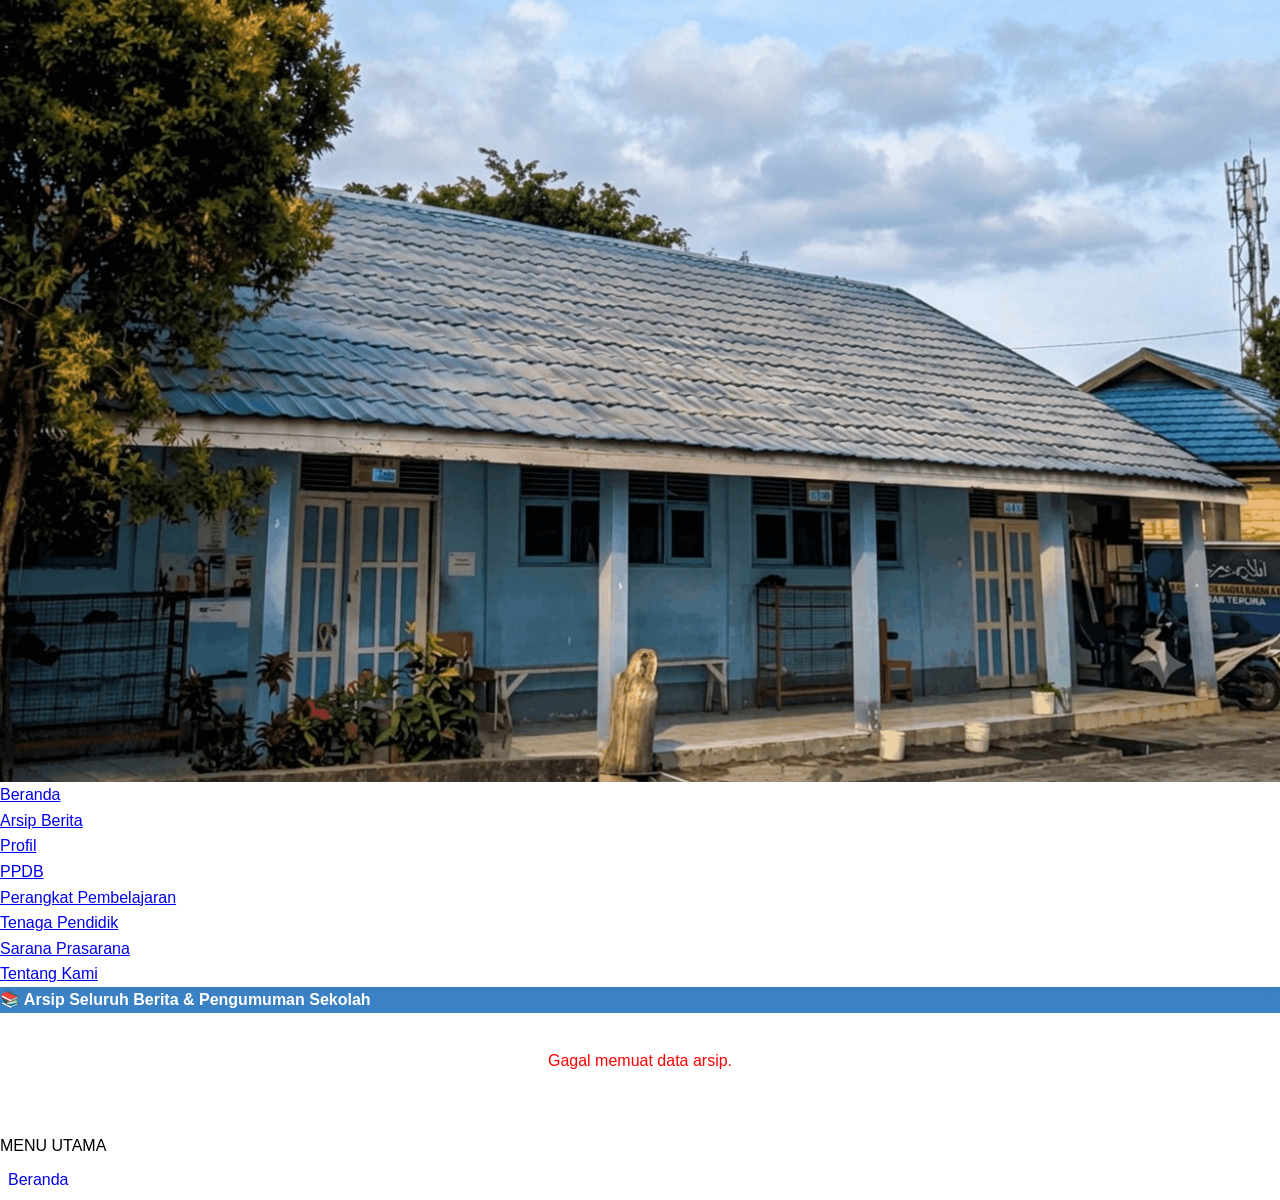
<file: arsip.html>
<!DOCTYPE html>
<html lang="id">
<head>
    <meta charset="UTF-8">
    <meta name="viewport" content="width=device-width, initial-scale=1.0">
    <title>Arsip Semua Berita - MTs Muhammadiyah Martapura</title>
    <link rel="stylesheet" href="style.css">
</head>
<body>

    <div class="desktop-wrapper">
        <!-- HEADER BANNER -->
        <header class="header-banner">
            <a href="index.html">
                <img src="assets/banner.png" alt="Header MTs Muhammadiyah Martapura" class="banner-img" onerror="this.src='https://images.unsplash.com/photo-1580582932707-520aed937b7b?auto=format&fit=crop&w=1200&q=80'">
            </a>
        </header>

        <!-- MAIN NAVBAR -->
        <nav class="main-navbar">
            <ul class="nav-list">
                <li><a href="index.html">Beranda</a></li>
                <li><a href="arsip.html" class="active">Arsip Berita</a></li>
                <li><a href="#">Profil</a></li>
                <li><a href="#">PPDB</a></li>
                <li><a href="#">Perangkat Pembelajaran</a></li>
                <li><a href="#">Tenaga Pendidik</a></li>
                <li><a href="#">Sarana Prasarana</a></li>
                <li><a href="#">Tentang Kami</a></li>
            </ul>
        </nav>

        <!-- LAYOUT UTAMA -->
        <div class="main-body-layout">
            
            <!-- KONTEN ARSIP & PAGINATION -->
            <main class="content-stream">
                <div class="post-item" style="background:#3b82c4; color:#fff; font-weight:bold; margin-bottom:15px;">
                    📚 Arsip Seluruh Berita & Pengumuman Sekolah
                </div>

                <!-- Tempat List Arsip Berita -->
                <div id="arsipContainer">
                    <p style="padding: 20px; text-align: center;">Memuat seluruh arsip berita...</p>
                </div>

                <!-- PAGINATION ALA DIREKTORI (1, 2, 3...) -->
                <div id="paginationContainer" class="pagination-box" style="display:flex; justify-content:center; gap:6px; margin: 20px 0; flex-wrap:wrap;">
                    <!-- Tombol angka akan di-generate otomatis oleh JavaScript -->
                </div>
            </main>

            <!-- SIDEBAR KANAN -->
            <aside class="sidebar-right-column">
                <div class="sidebar-widget text-center">
                    <div class="widget-header">MENU UTAMA</div>
                    <a href="index.html" class="blue-link-bold" style="display:block; padding:8px; text-decoration:none;">Beranda</a>
                </div>
            </aside>

        </div>
    </div>

    <script>
        const GOOGLE_API_URL = "https://script.google.com/macros/s/AKfycbxplgh0uZgSdNltxp2Qw4-SgF9qkdViW5vrlppS-FYN_Rt7hZA2w1aqTlvdCVpNzxeY/exec";
        const PER_PAGE = 5; // Jumlah artikel per halaman di arsip
        let currentPage = 1;
        let semuaBerita = [];

        function formatTanggalIndonesia(tanggalRaw) {
            if (!tanggalRaw) return "";
            if (tanggalRaw.toString().includes("T") || !isNaN(Date.parse(tanggalRaw))) {
                const d = new Date(tanggalRaw);
                if (!isNaN(d.getTime())) {
                    return d.toLocaleDateString("id-ID", { weekday: 'long', year: 'numeric', month: 'long', day: 'numeric' });
                }
            }
            return tanggalRaw;
        }

        async function muatArsip() {
            try {
                const res = await fetch(GOOGLE_API_URL);
                semuaBerita = await res.json();
                
                if (!Array.isArray(semuaBerita) || semuaBerita.length === 0) {
                    document.getElementById("arsipContainer").innerHTML = "<p style='padding:20px; text-align:center;'>Belum ada arsip berita.</p>";
                    return;
                }

                tampilkanHalaman(1);
            } catch (err) {
                document.getElementById("arsipContainer").innerHTML = "<p style='padding:20px; text-align:center; color:red;'>Gagal memuat data arsip.</p>";
            }
        }

        function tampilkanHalaman(page) {
            currentPage = page;
            const container = document.getElementById("arsipContainer");
            container.innerHTML = "";

            const mulai = (page - 1) * PER_PAGE;
            const selesai = mulai + PER_PAGE;
            const dataHalaman = semuaBerita.slice(mulai, selesai);

            dataHalaman.forEach(post => {
                const articleBox = document.createElement("article");
                articleBox.className = "post-item";

                let gambarHTML = "";
                if (post.gambar_url && post.gambar_url.toString().trim() !== "") {
                    gambarHTML = `<div style="text-align: center; margin: 12px 0;"><img src="${post.gambar_url}" alt="${post.judul}" class="post-featured-img" style="max-width:100%; height:auto; border-radius:8px;"></div>`;
                }

                let formatIsi = post.isi ? post.isi.toString() : '';
                let tanggalRapi = formatTanggalIndonesia(post.tanggal);

                articleBox.innerHTML = `
                    <div class="post-header-date">${tanggalRapi}</div>
                    <h2 class="post-title"><a href="#">${post.judul}</a></h2>
                    ${gambarHTML}
                    <div class="post-content">
                        <div style="white-space: pre-wrap; word-wrap: break-word; line-height: 1.6;">${formatIsi}</div>
                    </div>
                    <div class="post-meta-footer">
                        <span>Diposting oleh <strong class="author-name">${post.penulis || "MTs Muhammadiyah Martapura"}</strong></span>
                        <span class="comment-status">Arsip</span>
                    </div>
                `;
                container.appendChild(articleBox);
            });

            renderPaginationControls();
        }

        function renderPaginationControls() {
            const paginationEl = document.getElementById("paginationContainer");
            paginationEl.innerHTML = "";

            const totalPages = Math.ceil(semuaBerita.length / PER_PAGE);
            if (totalPages <= 1) return;

            // Tombol Prev
            if (currentPage > 1) {
                paginationEl.appendChild(buatTombolPage("« Prev", currentPage - 1));
            }

            // Tombol Nomor Halaman (Ala Direktori / Pornhub style)
            for (let i = 1; i <= totalPages; i++) {
                const btn = buatTombolPage(i, i);
                if (i === currentPage) {
                    btn.style.background = "#3b82c4";
                    btn.style.color = "#fff";
                    btn.style.borderColor = "#20598f";
                }
                paginationEl.appendChild(btn);
            }

            // Tombol Next
            if (currentPage < totalPages) {
                paginationEl.appendChild(buatTombolPage("Next »", currentPage + 1));
            }
        }

        function buatTombolPage(label, targetPage) {
            const btn = document.createElement("button");
            btn.innerText = label;
            btn.style.cssText = "padding: 8px 14px; background: #fff; border: 1px solid #b2c9d8; border-radius: 6px; cursor: pointer; font-weight: bold; font-size: 13px; color: #333;";
            btn.onmouseover = () => { if(targetPage !== currentPage) btn.style.background = "#f0f4f8"; };
            btn.onmouseout = () => { if(targetPage !== currentPage) btn.style.background = "#fff"; };
            btn.onclick = () => {
                tampilkanHalaman(targetPage);
                window.scrollTo({ top: 0, behavior: 'smooth' });
            };
            return btn;
        }

        document.addEventListener("DOMContentLoaded", muatArsip);
    </script>
</body>
</html>
</file>
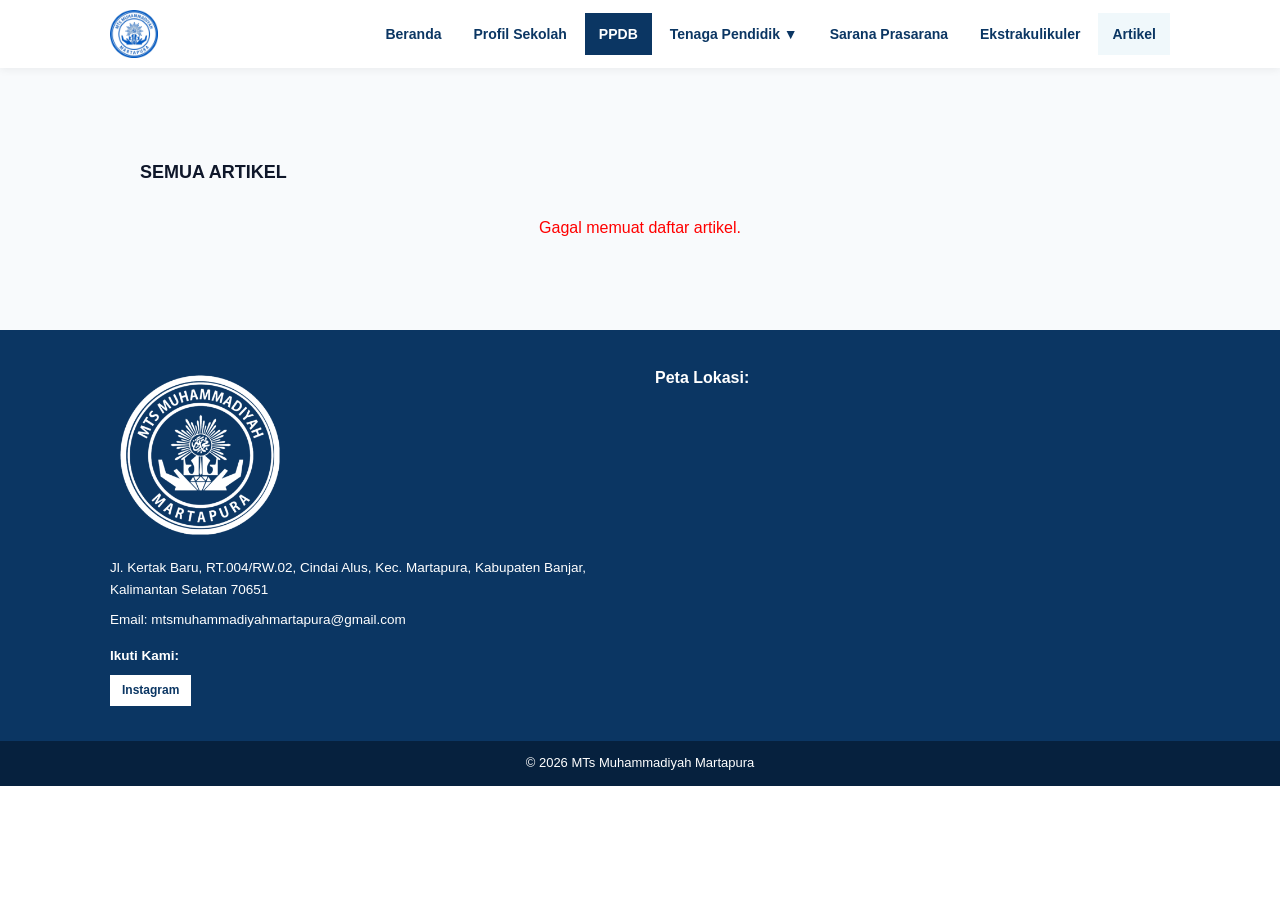
<file: artikel.html>
<!DOCTYPE html>
<html lang="id">
<head>
    <meta charset="UTF-8">
    <meta name="viewport" content="width=device-width, initial-scale=1.0">
    <title>Artikel - MTs Muhammadiyah Martapura</title>

    <link href="https://fonts.googleapis.com/css2?family=Plus+Jakarta+Sans:wght@400;500;600;700;800&display=swap" rel="stylesheet">
    <link rel="stylesheet" href="style.css">

    <style>
        /* =========================================
           TAMPILAN BACA BERITA (NEWS PORTAL STYLE)
           ========================================= */
        
        body {
            background-color: #f8fafc; /* Background luar agak abu-abu */
        }

        .reading-layout {
            padding: 40px 20px;
        }

        /* BOX KERTAS BACA ARTIKEL */
        .reading-container {
            max-width: 780px; /* Lebar ideal membaca */
            margin: 0 auto;
            background: #ffffff;
            padding: 45px 50px;
            border-radius: 12px;
            box-shadow: 0 4px 25px rgba(0,0,0,0.03);
        }

        /* HEADER JUDUL ARTIKEL */
        .artikel-header-box {
            margin-bottom: 30px;
            text-align: left;
        }

        .artikel-detail-judul {
            font-size: 34px !important;
            font-weight: 800 !important;
            color: #0f172a;
            line-height: 1.35 !important;
            letter-spacing: -0.5px;
            margin-bottom: 15px;
        }

        /* TANGGAL & PENULIS */
        .artikel-detail-meta {
            font-size: 13.5px;
            color: #64748b;
            font-weight: 600;
            padding-bottom: 15px;
            border-bottom: 2px solid #f1f5f9;
            text-transform: uppercase;
            letter-spacing: 0.5px;
        }

        /* GAMBAR COVER ARTIKEL */
        .artikel-detail-img {
            width: 100%;
            height: auto;
            max-height: 500px;
            object-fit: cover;
            border-radius: 8px;
            margin-bottom: 35px;
            box-shadow: 0 4px 12px rgba(0,0,0,0.05);
        }

   /* MEMBERI JARAK DAN SPASI IDEAL PADA GAMBAR SISIPAN */
.artikel-detail-isi figure {
    margin: 30px auto !important;
    text-align: center;
    display: block;
    clear: both;
}

.artikel-detail-isi figure img {
    border-radius: 8px;
    max-width: 100%;
    height: auto;
    display: block;
    margin: 0 auto;
}

.artikel-detail-isi figcaption {
    font-size: 13.5px;
    color: #64748b;
    font-style: italic;
    margin-top: 10px;
    line-height: 1.4;
}

.artikel-detail-isi p {
    margin-bottom: 1.6rem !important;
}


        /* STYLING GAMBAR DI DALAM ARTIKEL */
        .artikel-detail-isi figure {
            margin: 15px auto;
            text-align: center;
        }
        
        .artikel-detail-isi figure img {
            border-radius: 8px;
            max-width: 100%;
        }

        .artikel-detail-isi figcaption {
            font-size: 13px;
            color: #64748b;
            font-style: italic;
            margin-top: 10px;
        }

        /* STYLING QUOTE DI ARTIKEL */
        .artikel-detail-isi blockquote {
            border-left: 4px solid var(--biru-muh);
            background: #f8fafc;
            padding: 15px 20px;
            margin: 25px 0;
            font-style: italic;
            color: #475569;
            border-radius: 0 8px 8px 0;
        }

        /* =========================================
           GRID POSTINGAN LAINNYA DI BAWAH ARTIKEL
           ========================================= */
        .post-lainnya-section {
            max-width: 1000px;
            margin: 50px auto 0 auto;
        }

        .section-heading-news {
            font-size: 18px;
            font-weight: 800;
            color: #0f172a;
            margin-bottom: 20px;
            padding-bottom: 8px;
            border-bottom: 3px solid var(--biru-muh);
            display: inline-block;
            text-transform: uppercase;
        }

        #artikelGrid {
            display: grid;
            grid-template-columns: repeat(3, 1fr);
            gap: 24px;
        }

        .artikel-card {
            background: #ffffff;
            border-radius: 10px;
            overflow: hidden;
            box-shadow: 0 4px 15px rgba(0,0,0,0.04);
            text-decoration: none;
            transition: transform 0.2s ease, box-shadow 0.2s ease;
            display: flex;
            flex-direction: column;
            border: 1px solid #f1f5f9;
        }

        .artikel-card:hover {
            transform: translateY(-5px);
            box-shadow: 0 10px 25px rgba(0,0,0,0.08);
        }

        .artikel-img-box {
            width: 100%;
            height: 180px;
            background: #e2e8f0;
        }

        .artikel-img-box img {
            width: 100%;
            height: 100%;
            object-fit: cover;
        }

        .artikel-content {
            padding: 18px;
        }

        .artikel-meta-box {
            font-size: 12px;
            color: #64748b;
            margin-bottom: 8px;
            font-weight: 700;
            text-transform: uppercase;
        }

        .artikel-judul {
            font-size: 16px;
            color: #0f172a;
            font-weight: 800;
            line-height: 1.45;
            margin: 0;
        }

        /* RESPONSIVE MOBILE ADJUSTMENTS */
        @media (max-width: 850px) {
            #artikelGrid { grid-template-columns: repeat(2, 1fr); }
        }

        @media (max-width: 600px) {
            .reading-layout { padding: 20px 10px; }
            .reading-container { padding: 25px 20px; border-radius: 8px; }
            .artikel-detail-judul { font-size: 26px !important; }
            .artikel-detail-isi { font-size: 16px; line-height: 1.75; }
            #artikelGrid { grid-template-columns: 1fr; }
        }
    </style>
</head>
<body>

    <!-- NAVBAR -->
    <nav class="main-navbar">
        <div class="nav-container">
            <a href="index.html" class="nav-logo">
                <img src="assets/logo.png" alt="Logo MTs Muhammadiyah">
            </a>
            
            <button class="menu-toggle" id="menuToggle">☰</button>
            
            <ul class="nav-menu" id="navMenu">
                <li><a href="index.html">Beranda</a></li>
                <li><a href="profil.html">Profil Sekolah</a></li>
                <li><a href="https://forms.gle/contoh" target="_blank" class="btn-ppdb">PPDB</a></li>
                <li class="dropdown">
                    <a href="javascript:void(0)">Tenaga Pendidik ▼</a>
                    <div class="dropdown-content">
                        <a href="struktur.html">Struktur Organisasi</a>
                        <a href="pendidik.html">Pendidik & Kependidikan</a>
                    </div>
                </li>
                <li><a href="sarpras.html">Sarana Prasarana</a></li>
                <li><a href="eskul.html">Ekstrakulikuler</a></li>
                <li><a href="artikel.html" class="active">Artikel</a></li>
            </ul>
        </div>
    </nav>

    <!-- WRAPPER HALAMAN BACA -->
    <div class="reading-layout">
        
        <!-- KONTEN ARTIKEL UTAMA (KERTAS PUTIH) -->
        <main class="reading-container" id="artikelFullContent">
            <!-- Teks Loading sebelum JS berjalan -->
            <div style="text-align: center; padding: 60px 0;">
                <p style="color: #64748b; font-size: 16px; font-weight: 600;">Memuat artikel...</p>
            </div>
        </main>

        <!-- KONTEN ARTIKEL LAINNYA / SEMUA ARTIKEL -->
        <section class="post-lainnya-section">
            <h2 class="section-heading-news">Artikel Lainnya</h2>
            <div id="artikelGrid">
                <!-- Card artikel otomatis diinjeksi oleh script.js ke sini -->
            </div>
        </section>

    </div>

    <!-- FOOTER -->
    <footer class="main-footer">
        <div class="footer-container">
            <div class="footer-grid">
                <div class="footer-info">
                    <img src="assets/logo-putih.png" alt="Logo Bawah" class="footer-logo">
                    <p>Jl. Kertak Baru, RT.004/RW.02, Cindai Alus, Kec. Martapura, Kabupaten Banjar, Kalimantan Selatan 70651</p>
                    <p>Email: mtsmuhammadiyahmartapura@gmail.com</p>
                    
                    <div class="social-links">
                        <p><strong>Ikuti Kami:</strong></p>
                        <a href="https://instagram.com/mstmuhmtp" target="_blank" class="btn-sosmed">Instagram</a>
                    </div>
                </div>
                
                <div class="footer-maps">
                    <p style="margin-bottom: 10px; font-weight: bold;">Peta Lokasi:</p>
                    <iframe src="https://www.google.com/maps/embed/v1/place?q=Mts%20Muhammadiyah%20Martapura&key=AIzaSyBFw0Qbyq9zTFTd-tUY6dZWTgaQzuU17R8" width="100%" height="200" loading="lazy"></iframe>
                </div>
            </div>
        </div>
        <div class="footer-copyright">
            &copy; 2026 MTs Muhammadiyah Martapura
        </div>
    </footer>

    <script src="config.js"></script>
    <script src="script.js"></script>
</body>
</html>
</file>
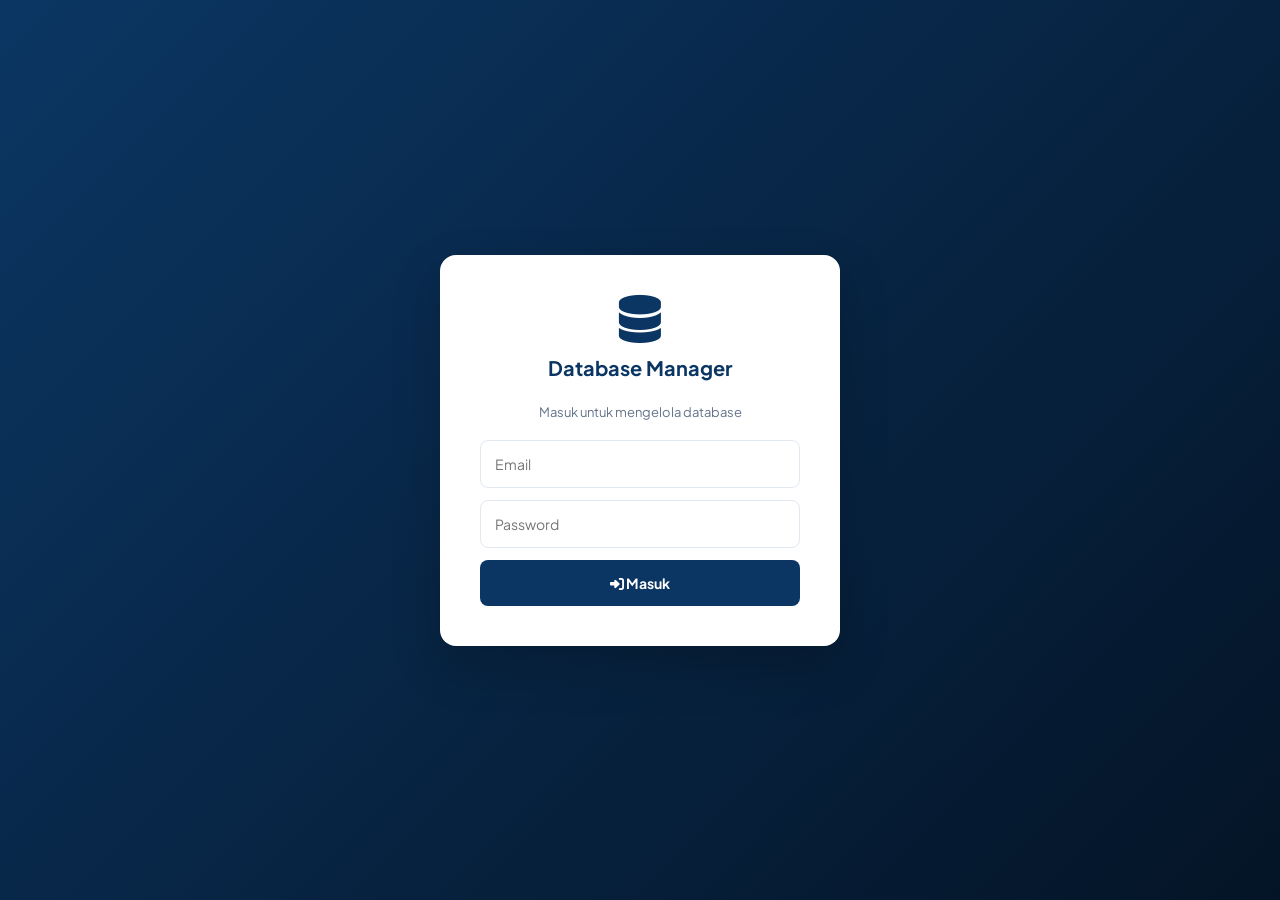
<file: database.html>
<!DOCTYPE html>
<html lang="id">
<head>
    <meta charset="UTF-8">
    <meta name="viewport" content="width=device-width, initial-scale=1.0">
    <title>Database Manager - MTs Mumarta</title>
    <link href="https://fonts.googleapis.com/css2?family=Plus+Jakarta+Sans:wght@400;500;600;700;800&display=swap" rel="stylesheet">
    <link rel="stylesheet" href="https://cdnjs.cloudflare.com/ajax/libs/font-awesome/6.4.0/css/all.min.css">
    <script src="config.js"></script>
    <style>
        :root {
            --bg: #f1f5f9;
            --card: #ffffff;
            --primary: #0b3663;
            --text: #1e293b;
            --muted: #64748b;
            --border: #e2e8f0;
            --danger: #dc2626;
            --success: #16a34a;
        }
        * { margin: 0; padding: 0; box-sizing: border-box; font-family: 'Plus Jakarta Sans', sans-serif; }
        body { background: var(--bg); color: var(--text); min-height: 100vh; }
        
        .login-wrapper {
            display: flex; justify-content: center; align-items: center;
            min-height: 100vh; background: linear-gradient(135deg, var(--primary) 0%, #041426 100%);
        }
        .login-card {
            background: #fff; padding: 40px; border-radius: 16px; width: 400px;
            box-shadow: 0 20px 50px rgba(0,0,0,0.2); text-align: center;
        }
        .login-card h2 { color: var(--primary); margin-bottom: 24px; font-size: 20px; }
        .login-card input {
            width: 100%; padding: 14px; border: 1.5px solid var(--border);
            border-radius: 8px; font-size: 14px; margin-bottom: 12px; outline: none;
        }
        .login-card button {
            width: 100%; padding: 14px; background: var(--primary); color: #fff;
            border: none; border-radius: 8px; font-weight: 700; font-size: 14px; cursor: pointer;
        }
        .login-card button:hover { background: #06213e; }
        
        .app { display: none; max-width: 1400px; margin: 0 auto; padding: 24px; }
        .topbar {
            background: var(--card); padding: 16px 24px; border-radius: 12px;
            display: flex; justify-content: space-between; align-items: center;
            margin-bottom: 24px; border: 1px solid var(--border);
        }
        .topbar h1 { font-size: 20px; display: flex; align-items: center; gap: 10px; }
        .topbar .actions { display: flex; gap: 10px; }
        
        .btn { padding: 10px 18px; border-radius: 8px; border: none; font-weight: 600; font-size: 13px; cursor: pointer; display: inline-flex; align-items: center; gap: 6px; }
        .btn-primary { background: var(--primary); color: #fff; }
        .btn-outline { background: #fff; color: var(--text); border: 1.5px solid var(--border); }
        .btn-danger { background: #fee2e2; color: var(--danger); }
        .btn-sm { padding: 6px 12px; font-size: 12px; }
        .btn-icon { padding: 6px 8px; }
        
        .stats-grid { display: grid; grid-template-columns: repeat(4, 1fr); gap: 16px; margin-bottom: 24px; }
        .stat-card {
            background: var(--card); padding: 20px; border-radius: 12px;
            border: 1px solid var(--border); text-align: center;
        }
        .stat-card .icon { font-size: 28px; margin-bottom: 8px; color: var(--primary); }
        .stat-card .value { font-size: 28px; font-weight: 800; }
        .stat-card .label { font-size: 12px; color: var(--muted); margin-top: 4px; }
        
        .panel {
            background: var(--card); border-radius: 12px; border: 1px solid var(--border);
            padding: 24px; margin-bottom: 24px;
        }
        .panel-title {
            font-size: 16px; font-weight: 700; margin-bottom: 16px;
            display: flex; align-items: center; justify-content: space-between;
        }
        
        .toolbar { display: flex; gap: 10px; margin-bottom: 16px; flex-wrap: wrap; align-items: center; }
        .toolbar input, .toolbar select {
            padding: 10px 14px; border: 1.5px solid var(--border); border-radius: 8px;
            font-size: 13px; outline: none;
        }
        .toolbar input { flex: 1; min-width: 200px; }
        .toolbar select { min-width: 180px; }
        
        table { width: 100%; border-collapse: collapse; font-size: 13px; }
        th { text-align: left; padding: 12px; background: #f8fafc; font-weight: 700; font-size: 12px; color: var(--muted); border-bottom: 2px solid var(--border); cursor: pointer; user-select: none; white-space: nowrap; }
        th:hover { color: var(--primary); }
        td { padding: 10px 12px; border-bottom: 1px solid #f1f5f9; max-width: 300px; overflow: hidden; text-overflow: ellipsis; white-space: nowrap; }
        tr:hover td { background: #f8fafc; }
        
        .pagination { display: flex; justify-content: center; gap: 6px; margin-top: 16px; }
        .pagination button { padding: 8px 14px; border: 1px solid var(--border); background: #fff; border-radius: 6px; cursor: pointer; font-weight: 600; font-size: 13px; }
        .pagination button.active { background: var(--primary); color: #fff; border-color: var(--primary); }
        .pagination button:disabled { opacity: 0.4; cursor: default; }
        
        .sql-editor { width: 100%; min-height: 120px; padding: 14px; border: 1.5px solid var(--border); border-radius: 8px; font-family: 'Courier New', monospace; font-size: 13px; resize: vertical; outline: none; }
        .sql-result { margin-top: 16px; max-height: 300px; overflow: auto; }
        .sql-result table { font-size: 12px; }
        .sql-result td { max-width: 200px; }
        
        .modal-overlay {
            display: none; position: fixed; top: 0; left: 0; width: 100%; height: 100%;
            background: rgba(15,23,42,0.8); z-index: 999; justify-content: center; align-items: center;
        }
        .modal-overlay.show { display: flex; }
        .modal {
            background: #fff; border-radius: 12px; padding: 28px; width: 600px; max-height: 80vh; overflow-y: auto;
        }
        .modal h3 { margin-bottom: 20px; font-size: 18px; }
        .modal .form-group { margin-bottom: 14px; }
        .modal label { display: block; font-size: 12px; font-weight: 700; color: var(--muted); margin-bottom: 4px; text-transform: uppercase; }
        .modal input, .modal textarea {
            width: 100%; padding: 10px; border: 1.5px solid var(--border); border-radius: 6px; font-size: 13px; outline: none;
        }
        .modal textarea { min-height: 80px; resize: vertical; }
        .modal .btn-row { display: flex; gap: 10px; justify-content: flex-end; margin-top: 20px; }
        
        .toast {
            position: fixed; bottom: 24px; right: 24px; padding: 14px 20px;
            border-radius: 8px; color: #fff; font-weight: 600; font-size: 13px;
            z-index: 9999; display: none;
        }
        .toast.success { background: var(--success); }
        .toast.error { background: var(--danger); }
        
        .empty-state { text-align: center; padding: 40px; color: var(--muted); }
        .empty-state i { font-size: 40px; margin-bottom: 12px; display: block; }
    </style>
</head>
<body>

<div id="loginScreen" class="login-wrapper">
    <div class="login-card">
        <i class="fa-solid fa-database fa-3x" style="color: var(--primary); margin-bottom: 12px;"></i>
        <h2>Database Manager</h2>
        <p style="color: var(--muted); font-size: 13px; margin-bottom: 20px;">Masuk untuk mengelola database</p>
        <form id="formLogin">
            <input type="email" id="loginEmail" placeholder="Email" required>
            <input type="password" id="loginPass" placeholder="Password" required>
            <button type="submit"><i class="fa-solid fa-right-to-bracket"></i> Masuk</button>
        </form>
    </div>
</div>

<div id="app" class="app">
    <div class="topbar">
        <h1><i class="fa-solid fa-database"></i> Database Manager</h1>
        <div class="actions">
            <button class="btn btn-outline btn-sm" onclick="loadStats()"><i class="fa-solid fa-rotate-right"></i> Refresh</button>
            <button class="btn btn-primary btn-sm" onclick="exportDB()"><i class="fa-solid fa-download"></i> Export</button>
            <a href="admin.html" class="btn btn-outline btn-sm"><i class="fa-solid fa-pen-to-square"></i> CMS</a>
            <button class="btn btn-danger btn-sm" onclick="logout()"><i class="fa-solid fa-power-off"></i> Keluar</button>
        </div>
    </div>

    <div class="stats-grid" id="statsGrid">
        <div class="stat-card"><div class="icon"><i class="fa-solid fa-table"></i></div><div class="value" id="statTables">-</div><div class="label">Tabel</div></div>
        <div class="stat-card"><div class="icon"><i class="fa-solid fa-list"></i></div><div class="value" id="statRows">-</div><div class="label">Total Baris</div></div>
        <div class="stat-card"><div class="icon"><i class="fa-solid fa-hard-drive"></i></div><div class="value" id="statSize">-</div><div class="label">Ukuran Database</div></div>
        <div class="stat-card"><div class="icon"><i class="fa-solid fa-file"></i></div><div class="value" id="statPath">-</div><div class="label">Lokasi File</div></div>
    </div>

    <div class="panel">
        <div class="panel-title">
            <span><i class="fa-solid fa-table-list"></i> Browser Tabel</span>
            <div style="display:flex; gap:8px;">
                <button class="btn btn-primary btn-sm" onclick="openAddRow()"><i class="fa-solid fa-plus"></i> Tambah Baris</button>
            </div>
        </div>
        <div class="toolbar">
            <select id="tableSelect" onchange="changeTable()">
                <option value="">-- Pilih Tabel --</option>
            </select>
            <input type="text" id="tableSearch" placeholder="Cari..." onkeyup="searchTable()">
            <button class="btn btn-outline btn-sm" onclick="loadTable()"><i class="fa-solid fa-magnifying-glass"></i></button>
        </div>
        <div style="overflow-x:auto" id="tableContainer">
            <div class="empty-state"><i class="fa-solid fa-arrow-up"></i>Pilih tabel untuk melihat data</div>
        </div>
        <div class="pagination" id="tablePagination"></div>
    </div>

    <div class="panel">
        <div class="panel-title">
            <span><i class="fa-solid fa-code"></i> SQL Editor</span>
            <span style="font-size:11px; color:var(--muted);">SELECT, INSERT, UPDATE, DELETE, PRAGMA</span>
        </div>
        <textarea id="sqlEditor" class="sql-editor" placeholder="SELECT * FROM berita ORDER BY created_at DESC LIMIT 10;"></textarea>
        <div style="margin-top:12px; display:flex; gap:10px;">
            <button class="btn btn-primary" onclick="runQuery()"><i class="fa-solid fa-play"></i> Jalankan</button>
            <button class="btn btn-outline" onclick="document.getElementById('sqlEditor').value=''"><i class="fa-solid fa-eraser"></i> Bersihkan</button>
        </div>
        <div class="sql-result" id="sqlResult"></div>
    </div>
</div>

<div class="modal-overlay" id="modalRow">
    <div class="modal">
        <h3 id="modalTitle">Tambah Baris</h3>
        <div id="modalFields"></div>
        <div class="btn-row">
            <button class="btn btn-outline" onclick="closeModal()">Batal</button>
            <button class="btn btn-primary" id="btnSaveRow"><i class="fa-solid fa-floppy-disk"></i> Simpan</button>
        </div>
    </div>
</div>

<div class="toast" id="toast"></div>

<script>
let currentTable = '';
let currentPage = 1;
let currentSort = '';
let currentSortDir = 'ASC';
let editingRowId = null;
let tableColumns = [];

function getToken() { return localStorage.getItem("dbManager_Token"); }

async function apiFetch(path, options = {}) {
    const token = getToken();
    const headers = { ...options.headers };
    if (token) headers['Authorization'] = 'Bearer ' + token;
    if (!(options.body instanceof FormData)) headers['Content-Type'] = 'application/json';
    const res = await fetch(API_BASE + path, { ...options, headers });
    const json = await res.json();
    if (!res.ok) throw new Error(json.error || 'Request gagal');
    return json;
}

function toast(msg, type) {
    const t = document.getElementById('toast');
    t.textContent = msg; t.className = 'toast ' + type; t.style.display = 'block';
    setTimeout(() => t.style.display = 'none', 3000);
}

document.addEventListener("DOMContentLoaded", () => {
    if (localStorage.getItem("dbManager_Token")) showApp();
});

document.getElementById("formLogin").addEventListener("submit", async function(e) {
    e.preventDefault();
    const email = document.getElementById("loginEmail").value.trim();
    const password = document.getElementById("loginPass").value.trim();
    try {
        const json = await apiFetch('/api/login', { method: 'POST', body: JSON.stringify({ email, password }) });
        localStorage.setItem("dbManager_Token", json.token);
        showApp();
    } catch (err) {
        alert("Gagal login: " + err.message);
    }
});

function showApp() {
    document.getElementById("loginScreen").style.display = "none";
    document.getElementById("app").style.display = "block";
    loadStats();
}

async function logout() {
    localStorage.removeItem("dbManager_Token");
    location.reload();
}

async function loadStats() {
    try {
        const data = await apiFetch('/api/db/stats');
        document.getElementById("statTables").textContent = data.totalTables;
        document.getElementById("statRows").textContent = data.tables.reduce((s, t) => s + t.rows, 0);
        const kb = (data.dbSize / 1024).toFixed(1);
        document.getElementById("statSize").textContent = kb < 1024 ? kb + ' KB' : (kb / 1024).toFixed(1) + ' MB';
        document.getElementById("statPath").textContent = data.dbPath.split('/').pop();

        const sel = document.getElementById("tableSelect");
        sel.innerHTML = '<option value="">-- Pilih Tabel --</option>';
        data.tables.forEach(t => {
            sel.innerHTML += `<option value="${t.name}">${t.name} (${t.rows} baris)</option>`;
        });
    } catch (err) {
        toast("Gagal memuat statistik: " + err.message, 'error');
    }
}

function changeTable() {
    currentTable = document.getElementById("tableSelect").value;
    currentPage = 1;
    if (currentTable) loadTable();
}

async function loadTable() {
    if (!currentTable) return;
    try {
        const search = document.getElementById("tableSearch").value;
        const params = new URLSearchParams({ page: currentPage, limit: 15, search, orderBy: currentSort, orderDir: currentSortDir });
        const data = await apiFetch(`/api/db/table/${currentTable}?${params}`);
        tableColumns = data.columns;
        renderTable(data);
        renderPagination(data);
    } catch (err) {
        document.getElementById("tableContainer").innerHTML = `<div class="empty-state"><i class="fa-solid fa-triangle-exclamation"></i>${err.message}</div>`;
    }
}

function renderTable(data) {
    if (!data.rows || data.rows.length === 0) {
        document.getElementById("tableContainer").innerHTML = '<div class="empty-state"><i class="fa-solid fa-inbox"></i>Tidak ada data</div>';
        return;
    }

    let html = '<table><thead><tr>';
    data.columns.forEach(col => {
        const dir = currentSort === col.name ? (currentSortDir === 'ASC' ? ' ▲' : ' ▼') : '';
        html += `<th onclick="sortTable('${col.name}')">${col.name}${dir}</th>`;
    });
    html += '<th style="width:100px;">Aksi</th></tr></thead><tbody>';

    data.rows.forEach((row, i) => {
        html += '<tr>';
        data.columns.forEach(col => {
            let val = row[col.name];
            if (val === null) val = '<span style="color:#94a3b8;">NULL</span>';
            else if (val === undefined) val = '';
            else val = String(val).substring(0, 100);
            html += `<td title="${String(row[col.name] || '').replace(/"/g,'&quot;')}">${val}</td>`;
        });
        html += `<td>
            <button class="btn btn-outline btn-sm btn-icon" onclick="openEditRow(${i})" title="Edit"><i class="fa-solid fa-pen"></i></button>
            <button class="btn btn-danger btn-sm btn-icon" onclick="deleteRow('${row.id}')" title="Hapus"><i class="fa-solid fa-trash"></i></button>
        </td></tr>`;
    });

    html += '</tbody></table>';
    document.getElementById("tableContainer").innerHTML = html;
}

function renderPagination(data) {
    const container = document.getElementById("tablePagination");
    if (data.totalPages <= 1) { container.innerHTML = ''; return; }

    let html = `<button ${data.page <= 1 ? 'disabled' : ''} onclick="goPage(${data.page - 1})">«</button>`;
    for (let i = 1; i <= data.totalPages; i++) {
        html += `<button class="${i === data.page ? 'active' : ''}" onclick="goPage(${i})">${i}</button>`;
    }
    html += `<button ${data.page >= data.totalPages ? 'disabled' : ''} onclick="goPage(${data.page + 1})">»</button>`;
    container.innerHTML = html;
}

function goPage(p) { currentPage = p; loadTable(); }
function searchTable() { currentPage = 1; currentSort = ''; loadTable(); }

function sortTable(col) {
    if (currentSort === col) {
        currentSortDir = currentSortDir === 'ASC' ? 'DESC' : 'ASC';
    } else {
        currentSort = col;
        currentSortDir = 'ASC';
    }
    loadTable();
}

function openAddRow() {
    if (!currentTable) { toast("Pilih tabel dulu", 'error'); return; }
    editingRowId = null;
    document.getElementById("modalTitle").textContent = 'Tambah Baris - ' + currentTable;
    renderModalFields({});
    document.getElementById("modalRow").classList.add("show");
}

function openEditRow(index) {
    const rows = document.querySelectorAll("#tableContainer tbody tr");
    editingRowId = index;
    document.getElementById("modalTitle").textContent = 'Edit Baris - ' + currentTable;

    const rowEl = rows[index];
    const cells = rowEl.querySelectorAll("td");
    const rowData = {};
    tableColumns.forEach((col, i) => {
        rowData[col.name] = cells[i].getAttribute("title") || cells[i].textContent;
    });
    renderModalFields(rowData);
    document.getElementById("modalRow").classList.add("show");
}

function renderModalFields(data) {
    const container = document.getElementById("modalFields");
    let html = '';
    tableColumns.forEach(col => {
        if (col.name === 'id') return;
        const val = data[col.name] || '';
        const type = col.name === 'isi' ? 'textarea' : 'input';
        if (type === 'textarea') {
            html += `<div class="form-group"><label>${col.name} (${col.type})</label><textarea name="${col.name}">${val.replace(/"/g,'&quot;')}</textarea></div>`;
        } else {
            html += `<div class="form-group"><label>${col.name} (${col.type})</label><input type="text" name="${col.name}" value="${val.replace(/"/g,'&quot;')}"></div>`;
        }
    });
    container.innerHTML = html;

    document.getElementById("btnSaveRow").onclick = async function() {
        const formData = {};
        container.querySelectorAll("input, textarea").forEach(el => {
            if (el.value.trim()) formData[el.name] = el.value.trim();
        });

        try {
            if (editingRowId !== null) {
                const rows = document.querySelectorAll("#tableContainer tbody tr");
                const cells = rows[editingRowId].querySelectorAll("td");
                const rowId = tableColumns[0].name === 'id' ? (cells[0].getAttribute("title") || cells[0].textContent) : null;
                if (!rowId) { toast("Tidak bisa menemukan ID baris", 'error'); return; }
                await apiFetch(`/api/db/table/${currentTable}/${rowId}`, { method: 'PUT', body: JSON.stringify(formData) });
                toast("Baris berhasil diperbarui", 'success');
            } else {
                await apiFetch(`/api/db/table/${currentTable}`, { method: 'POST', body: JSON.stringify(formData) });
                toast("Baris berhasil ditambahkan", 'success');
            }
            closeModal();
            loadTable();
            loadStats();
        } catch (err) {
            toast("Gagal: " + err.message, 'error');
        }
    };
}

function closeModal() {
    document.getElementById("modalRow").classList.remove("show");
}

async function deleteRow(id) {
    if (!confirm("Yakin hapus baris ini?")) return;
    try {
        await apiFetch(`/api/db/table/${currentTable}/${id}`, { method: 'DELETE' });
        toast("Baris berhasil dihapus", 'success');
        loadTable();
        loadStats();
    } catch (err) {
        toast("Gagal hapus: " + err.message, 'error');
    }
}

async function runQuery() {
    const sql = document.getElementById("sqlEditor").value.trim();
    if (!sql) return;
    const resultDiv = document.getElementById("sqlResult");

    try {
        const data = await apiFetch('/api/db/query', { method: 'POST', body: JSON.stringify({ sql }) });

        if (data.type === 'select') {
            if (!data.rows || data.rows.length === 0) {
                resultDiv.innerHTML = '<div class="empty-state"><i class="fa-solid fa-inbox"></i>Query mengembalikan 0 hasil</div>';
                return;
            }
            let html = `<p style="margin-bottom:8px;color:var(--muted);">${data.rowCount} baris dikembalikan</p><table><thead><tr>`;
            data.columns.forEach(c => html += `<th>${c}</th>`);
            html += '</tr></thead><tbody>';
            data.rows.forEach(row => {
                html += '<tr>';
                data.columns.forEach(c => {
                    let val = row[c];
                    if (val === null) val = '<span style="color:#94a3b8;">NULL</span>';
                    html += `<td>${String(val || '').substring(0, 200)}</td>`;
                });
                html += '</tr>';
            });
            html += '</tbody></table>';
            resultDiv.innerHTML = html;
        } else {
            resultDiv.innerHTML = `<p style="color:var(--success);padding:12px;"><i class="fa-solid fa-circle-check"></i> ${data.message} (${data.changes} baris terpengaruh)</p>`;
        }
    } catch (err) {
        resultDiv.innerHTML = `<p style="color:var(--danger);padding:12px;"><i class="fa-solid fa-circle-xmark"></i> ${err.message}</p>`;
    }
}

async function exportDB() {
    try {
        const data = await apiFetch('/api/db/export');
        const blob = new Blob([JSON.stringify(data, null, 2)], { type: 'application/json' });
        const url = URL.createObjectURL(blob);
        const a = document.createElement('a');
        a.href = url; a.download = 'mts_mumarta_export.json';
        a.click(); URL.revokeObjectURL(url);
        toast("Database berhasil diexport", 'success');
    } catch (err) {
        toast("Gagal export: " + err.message, 'error');
    }
}
</script>
</body>
</html>
</file>
<file: style.css>
:root {
    --biru-muh: #0b3663;
    --bg-body: #ffffff;
    --bg-card: #f0f8fb;
    --teks-utama: #000000;
}

/* HAPUS BORDER & RADIUS SECARA GLOBAL */
* {
    margin: 0;
    padding: 0;
    box-sizing: border-box;
    font-family: Arial, sans-serif;
    border-radius: ;
    border: none !important; /* MATIKAN SEMUA BORDER HITAM/GARIS */
    outline: none;
}

body, html {
    background-color: var(--bg-body);
    color: var(--teks-utama);
    line-height: 1.6;
    max-width: 100vw;
    overflow-x: hidden;
}

img {
    max-width: 100%;
    height: auto;
    display: block;
}

/* NAVBAR CLEAN POLOS */
.main-navbar { 
    background-color: #ffffff; 
    position: sticky; 
    top: 0; 
    z-index: 100; 
    box-shadow: 0 2px 8px rgba(0,0,0,0.06); /* Efek pisah pakai shadow tipis tanpa garis */
}

.nav-container { 
    max-width: 1100px; 
    margin: 0 auto; 
    display: flex; 
    justify-content: space-between; 
    align-items: center; 
    padding: 10px 20px; 
}

.nav-logo img { height: 48px; }

.menu-toggle { 
    display: none; 
    background: var(--biru-muh); 
    color: white; 
    padding: 8px 12px; 
    font-size: 18px; 
    cursor: pointer; 
}

.nav-menu { list-style: none; display: flex; align-items: center; gap: 4px; }

.nav-menu li a { 
    text-decoration: none; 
    color: var(--biru-muh); 
    font-weight: bold; 
    padding: 10px 14px; 
    font-size: 14px; 
    display: block; 
}

.nav-menu li a:hover, .nav-menu li a.active { 
    background-color: var(--bg-card); 
}

.btn-ppdb { 
    background-color: var(--biru-muh) !important; 
    color: white !important; 
}

/* DROPDOWN POLOS */
.dropdown { position: relative; }

.dropdown-content { 
    display: none; 
    position: absolute; 
    background-color: #ffffff; 
    min-width: 180px; 
    box-shadow: 0 6px 12px rgba(0,0,0,0.1); 
}

.dropdown:hover .dropdown-content { display: block; }

.dropdown-content a { 
    padding: 12px !important; 
}

.dropdown-content a:hover {
    background-color: var(--bg-card);
}

/* SWIPER BANNER TIRUS & POLOS */
.banner-container {
    max-width: 1100px;
    margin: 20px auto;
    padding: 0 20px;
}

.swiper {
    width: 100%;
    height: 500px; /* BANNER TIRUS */
}

.swiper-slide img {
    width: 100%;
    height: 100%;
    object-fit: cover;
}

.swiper-button-next, .swiper-button-prev {
    color: var(--biru-muh) !important;
}

.swiper-pagination-bullet-active {
    background: var(--biru-muh) !important;
}

/* CONTAINER & GRID */
.section-container { max-width: 1100px; margin: 35px auto; padding: 0 20px; }

.section-heading { 
    text-align: center; 
    color: var(--biru-muh); 
    font-size: 22px; 
    margin-bottom: 20px; 
    display: block;
    font-weight: bold;
}

.grid-2-col { display: grid; grid-template-columns: 1fr 1fr; gap: 20px; }
.grid-3-col { display: grid; grid-template-columns: repeat(3, 1fr); gap: 20px; }

/* CARDS POLOS PALE BLUE */
.info-card { 
    background-color: var(--bg-card); 
    padding: 22px; 
    text-decoration: none; 
    color: var(--teks-utama); 
    display: block; 
    transition: background-color 0.2s;
}

.info-card:hover { 
    background-color: #e2f1f8; /* Responsif hover halus pengganti border */
}

.center-text { text-align: center; }

.card-title { color: var(--biru-muh); font-size: 20px; margin-bottom: 12px; font-weight: bold; }
.card-text { font-size: 15px; }

.card-img { 
    width: 100%; 
    height: 160px; 
    object-fit: cover; 
    margin-bottom: 12px; 
}

.card-title-sm { color: var(--biru-muh); font-size: 17px; margin-bottom: 6px; font-weight: bold; }
.card-desc { font-size: 13.5px; color: #555; }

.sambutan-flex { display: flex; gap: 20px; align-items: flex-start; }
.kepsek-img { width: 170px; object-fit: cover; }
.sambutan-text-box p { text-align: justify; margin-bottom: 8px; }

.artikel-meta { font-size: 11.5px; color: #777; margin-bottom: 6px; font-weight: bold; }

/* FOOTER POLOS SOLID MUHAMMADIYAH */
.main-footer { background-color: var(--biru-muh); color: white; margin-top: 50px; }
.footer-container { max-width: 1100px; margin: 0 auto; padding: 35px 20px; }
.footer-grid { display: grid; grid-template-columns: 1fr 1fr; gap: 30px; }

.footer-logo { max-width: 180px; width: 100%; height: auto; margin-bottom: 12px; }
.footer-info p { margin-bottom: 8px; font-size: 13.5px; }

.social-links { margin-top: 15px; }

.btn-sosmed { 
    display: inline-block; 
    background: white; 
    color: var(--biru-muh); 
    padding: 6px 12px; 
    text-decoration: none; 
    font-weight: bold; 
    font-size: 12px; 
    margin-right: 5px; 
}

.footer-maps iframe {
    width: 100%;
    height: 200px;
}

.footer-copyright { background-color: #06213e; text-align: center; padding: 12px; font-size: 13px; }

/* RESPONSIVE MOBILE */
@media (max-width: 800px) {
    .swiper { height: 180px; }
    .menu-toggle { display: block; }
    
    .nav-menu { 
        display: none; 
        flex-direction: column; 
        width: 100%; 
        position: absolute; 
        top: 100%; 
        left: 0; 
        background: white; 
        box-shadow: 0 4px 8px rgba(0,0,0,0.1);
    }
    
    .nav-menu.show { display: flex; }
    .dropdown-content { position: static; box-shadow: none; padding-left: 15px; }
    
    .grid-2-col, .grid-3-col, .footer-grid, .sambutan-flex { grid-template-columns: 1fr; flex-direction: column; }
    .kepsek-img { width: 100%; max-width: 180px; margin: 0 auto 15px auto; display: block; }
}

/* ==========================================
   STYLE LIST ARTIKEL ALA PORTAL BERITA (NEWS)
   ========================================== */

/* Grid diubah jadi 2 Kolom di Desktop, 1 Kolom di HP */
#artikelGrid {
    display: grid;
    grid-template-columns: repeat(2, 1fr);
    gap: 12px;
}

/* KARTU ARTIKEL MODE BARIS (HORIZONTAL) */
.artikel-card {
    background-color: var(--bg-card);
    padding: 10px !important;
    text-decoration: none;
    color: var(--teks-utama);
    display: flex !important; /* Susun Gambar & Teks Berdampingan */
    flex-direction: row !important;
    align-items: center;
    gap: 12px;
    transition: background-color 0.2s;
}

.artikel-card:hover {
    background-color: #e2f1f8;
}

/* GAMBAR KECIL DI KIRI (KOTAK PERSIS WEB NEWS) */
.artikel-img-box {
    width: 85px !important;
    height: 70px !important;
    flex-shrink: 0; /* Biar gambar gak penyok/mengkerut */
    overflow: hidden;
}

.artikel-img {
    width: 100%;
    height: 100%;
    object-fit: cover;
}

/* KONTEN TEKS DI KANAN */
.artikel-content {
    flex-grow: 1;
    display: flex;
    flex-direction: column;
    justify-content: center;
}

.artikel-meta-box {
    font-size: 11px;
    color: #666;
    font-weight: bold;
    margin-bottom: 3px;
}

.artikel-judul {
    color: var(--biru-muh);
    font-size: 13.5px !important;
    font-weight: bold;
    line-height: 1.3;
    /* Batasi Maksimal 2 Baris Teks (Selebihnya ...) */
    display: -webkit-box;
    -webkit-line-clamp: 2;
    -webkit-box-orient: vertical;
    overflow: hidden;
}

/* TOMBOL LIHAT SEMUA ARTIKEL */
.btn-lihat-semua-container {
    text-align: center;
    margin-top: 20px;
    grid-column: 1 / -1;
}

.btn-lihat-semua {
    display: inline-block;
    background-color: var(--biru-muh);
    color: #ffffff;
    padding: 10px 24px;
    font-size: 13px;
    font-weight: bold;
    text-decoration: none;
    transition: background-color 0.2s;
}

.btn-lihat-semua:hover {
    background-color: #06213e;
}

/* RESPONSIVE DI HP (1 KOLOM FULL) */
@media (max-width: 600px) {
    #artikelGrid {
        grid-template-columns: 1fr; /* Di HP jadi 1 baris turun ke bawah */
    }
}

/* =========================================
   IKLAN NAVBAR PPDB (LEBIH BESAR & TEPAT DI TENGAH)
   ========================================= */
.nav-container {
    display: flex;
    align-items: center;
    justify-content: space-between;
    width: 100%;
    position: relative; /* Dasar acuan posisi tengah */
}

.nav-iklan-ppdb {
    display: flex;
    align-items: center;
    justify-content: center;
    text-decoration: none;
    line-height: 0;
    
    /* Posisikan iklan persis di tengah navbar */
    position: absolute;
    left: 50%;
    transform: translateX(-50%);
    z-index: 5;
}

.nav-iklan-ppdb img {
    height: 52px; /* Ukuran diperbesar dari 38px ke 52px */
    max-width: 280px; /* Lebar maksimal iklan */
    width: auto;
    object-fit: contain;
    border-radius: 6px;
    cursor: pointer;
    border: 1.5px solid #ff0000;
    
    /* ANIMASI KELAP-KELIP KENCENG (STROBE DARKWEB) */
    animation: torchStrobe 0.25s infinite alternate ease-in-out;
}

/* KEYFRAMES STROBE LIGHT */
@keyframes torchStrobe {
    0% {
        opacity: 1;
        filter: brightness(100%) contrast(100%) drop-shadow(0 0 2px #ff0000);
    }
    50% {
        opacity: 0.35;
        filter: brightness(250%) contrast(150%) drop-shadow(0 0 8px #ffff00);
    }
    100% {
        opacity: 1;
        filter: brightness(180%) contrast(120%) drop-shadow(0 0 5px #00ff00);
    }
}

/* Penyesuaian Responsif Layar HP */
@media (max-width: 600px) {
    .nav-iklan-ppdb img {
        height: 42px; /* Ukuran di layar HP diperbesar */
        max-width: 170px;
    }
}
</file>
